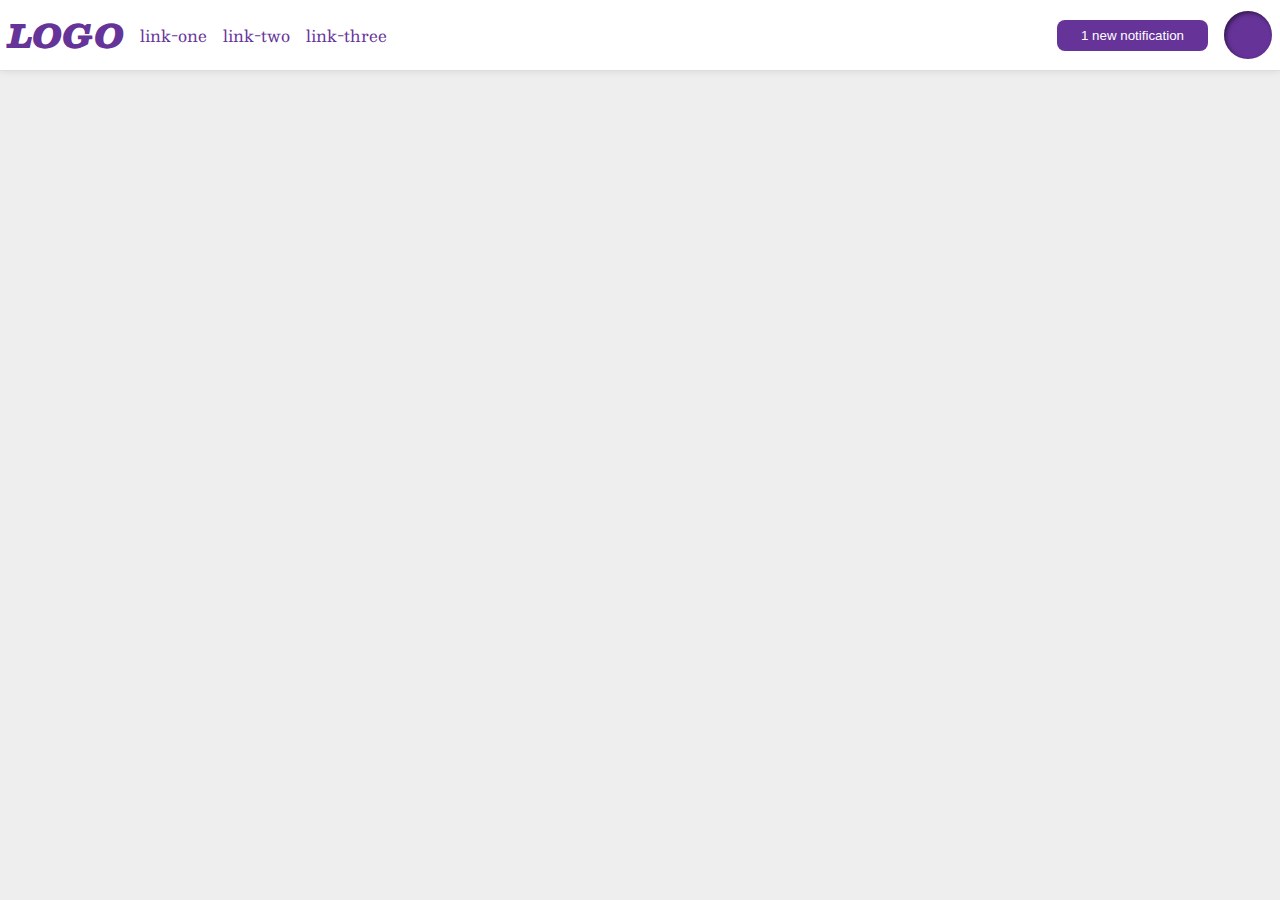
<file: flex/03-flex-header-2/index.html>
<!DOCTYPE html>
<html lang="en">
  <head>
    <meta charset="UTF-8">
    <meta http-equiv="X-UA-Compatible" content="IE=edge">
    <meta name="viewport" content="width=device-width, initial-scale=1.0">
    <title>Flex Header 2</title>
    <link rel="stylesheet" href="style.css">
  </head>
  <body>
    <div class="header">
      <div class="left">
        <div class="logo">
          LOGO
        </div>
        <ul class="links">
          <li><a href="https://google.com">link-one</a></li>
          <li><a href="https://google.com">link-two</a></li>
          <li><a href="https://google.com">link-three</a></li>
        </ul>
      </div>
      <div class="right">
        <button class="notifications">
          1 new notification
        </button>
      <div class="profile-image"></div>
    </div>
    </div>
  </body>
</html>
</file>
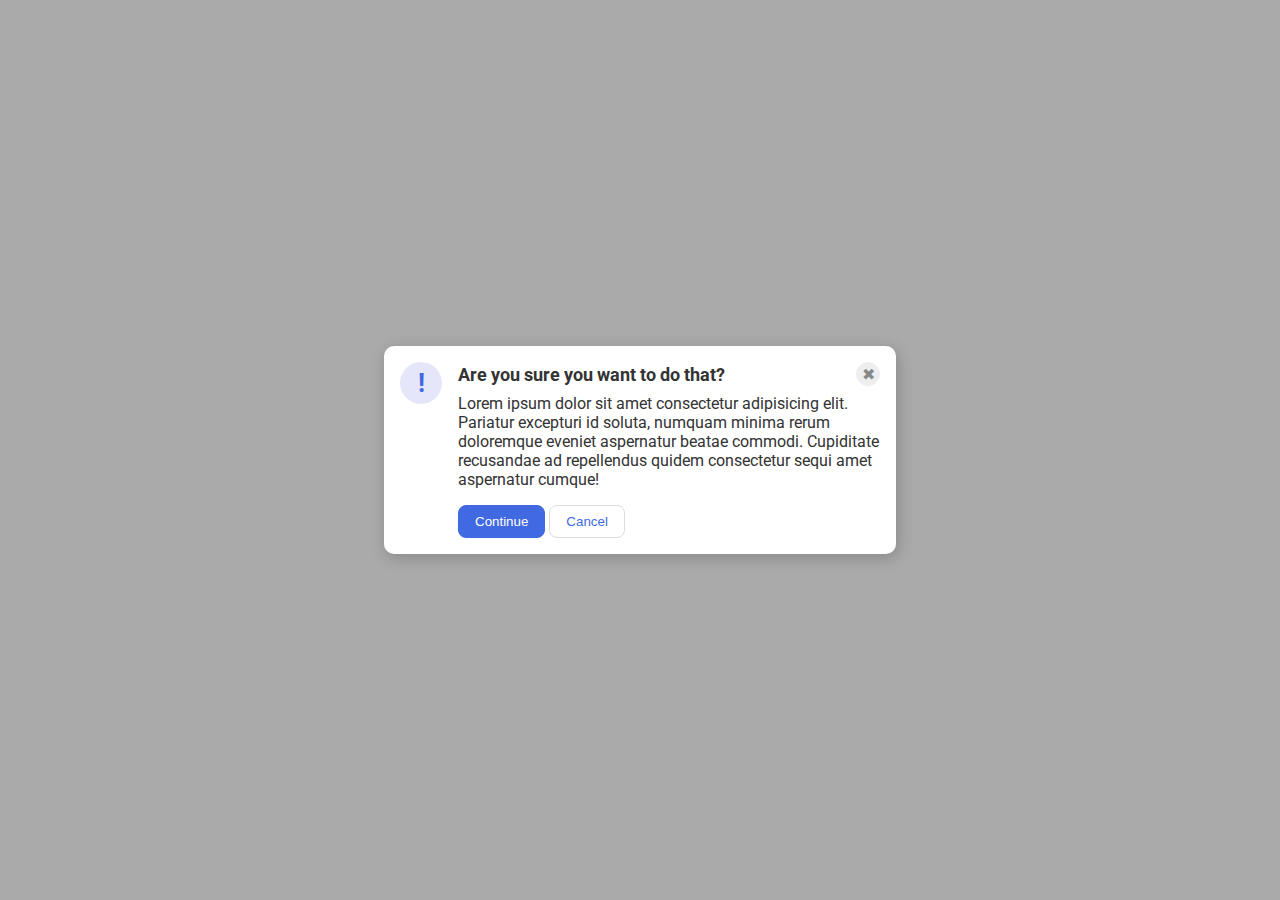
<file: flex/05-flex-modal/index.html>
<!DOCTYPE html>
<html lang="en">
  <head>
    <meta charset="UTF-8">
    <meta http-equiv="X-UA-Compatible" content="IE=edge">
    <meta name="viewport" content="width=device-width, initial-scale=1.0">
    <link rel="stylesheet" href="style.css">
    <title>Modal</title>
  </head>
  <body>
    <div class="modal">
      <div class="icon">!</div>
      <div class="container">
        <div class="header">Are you sure you want to do that?
          <button class="close-button">✖</button>
        </div>
        <div class="text">Lorem ipsum dolor sit amet consectetur adipisicing elit. Pariatur excepturi id soluta, numquam minima rerum doloremque eveniet aspernatur beatae commodi. Cupiditate recusandae ad repellendus quidem consectetur sequi amet aspernatur cumque!</div>
        <button class="continue">Continue</button>
        <button class="cancel">Cancel</button>
      </div>
    </div>
  </body>
</html>
</file>
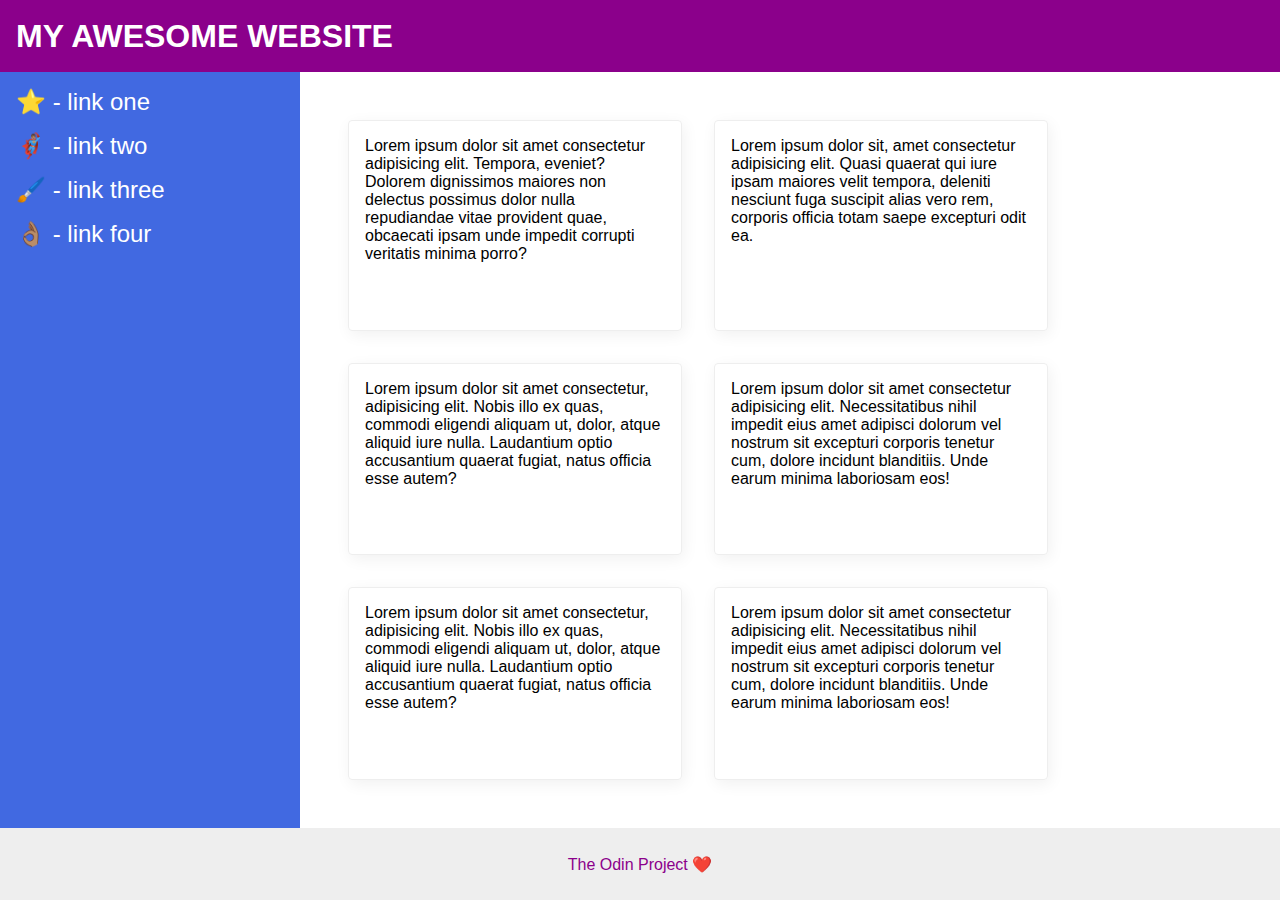
<file: flex/07-flex-layout-2/index.html>
<!DOCTYPE html>
<html lang="en">
  <head>
    <meta charset="UTF-8">
    <meta http-equiv="X-UA-Compatible" content="IE=edge">
    <meta name="viewport" content="width=device-width, initial-scale=1.0">
    <title>The Holy Grail</title>
    <link rel="stylesheet" href="style.css">
  </head>
  <body>
    <div class="header">
      MY AWESOME WEBSITE
    </div>
    <div class="body">
      <div class="sidebar">
        <ul>
          <li><a href="#">⭐ - link one</a></li>
          <li><a href="#">🦸🏽‍♂️ - link two</a></li>
          <li><a href="#">🖌️ - link three</a></li>
          <li><a href="#">👌🏽 - link four</a></li>
        </ul>
      </div>
      <div class="container">
        <div class="card">Lorem ipsum dolor sit amet consectetur adipisicing elit. Tempora, eveniet? Dolorem dignissimos maiores non delectus possimus dolor nulla repudiandae vitae provident quae, obcaecati ipsam unde impedit corrupti veritatis minima porro?</div>
        <div class="card">Lorem ipsum dolor sit, amet consectetur adipisicing elit. Quasi quaerat qui iure ipsam maiores velit tempora, deleniti nesciunt fuga suscipit alias vero rem, corporis officia totam saepe excepturi odit ea.</div>
        <div class="card">Lorem ipsum dolor sit amet consectetur, adipisicing elit. Nobis illo ex quas, commodi eligendi aliquam ut, dolor, atque aliquid iure nulla. Laudantium optio accusantium quaerat fugiat, natus officia esse autem?</div>
        <div class="card">Lorem ipsum dolor sit amet consectetur adipisicing elit. Necessitatibus nihil impedit eius amet adipisci dolorum vel nostrum sit excepturi corporis tenetur cum, dolore incidunt blanditiis. Unde earum minima laboriosam eos!</div>
        <div class="card">Lorem ipsum dolor sit amet consectetur, adipisicing elit. Nobis illo ex quas, commodi eligendi aliquam ut, dolor, atque aliquid iure nulla. Laudantium optio accusantium quaerat fugiat, natus officia esse autem?</div>
        <div class="card">Lorem ipsum dolor sit amet consectetur adipisicing elit. Necessitatibus nihil impedit eius amet adipisci dolorum vel nostrum sit excepturi corporis tenetur cum, dolore incidunt blanditiis. Unde earum minima laboriosam eos!</div>
      </div>
    </div>
    
    <div class="footer">
      The Odin Project ❤️
    </div>
  </body>
</html>
</file>
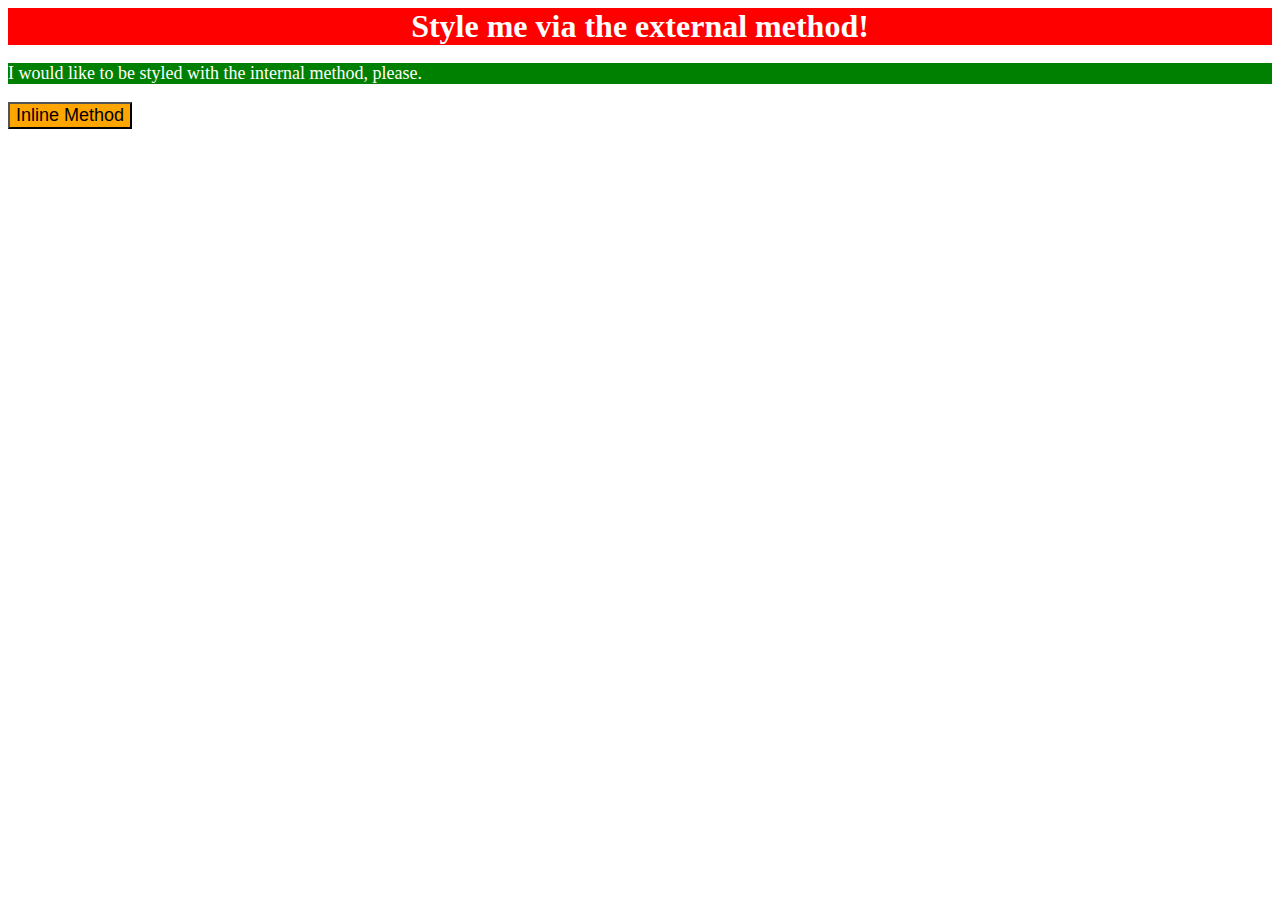
<file: foundations/01-css-methods/index.html>
<!DOCTYPE html>
<html lang="en">
  <head>
    <style>
      p{
      background-color: green;
      color: white;
      font-size: 18px;
      }
    </style>
    <meta charset="UTF-8">
    <meta http-equiv="X-UA-Compatible" content="IE=edge">
    <meta name="viewport" content="width=device-width, initial-scale=1.0">
    <link rel="stylesheet" href="styles.css">
    <title>Methods for Adding CSS</title>
  </head>
  <body>
    <div>Style me via the external method!</div>
    <p>I would like to be styled with the internal method, please.</p>
    <button style="background-color: orange; font-size: 18px;">Inline Method</button>
  </body>
</html>
</file>
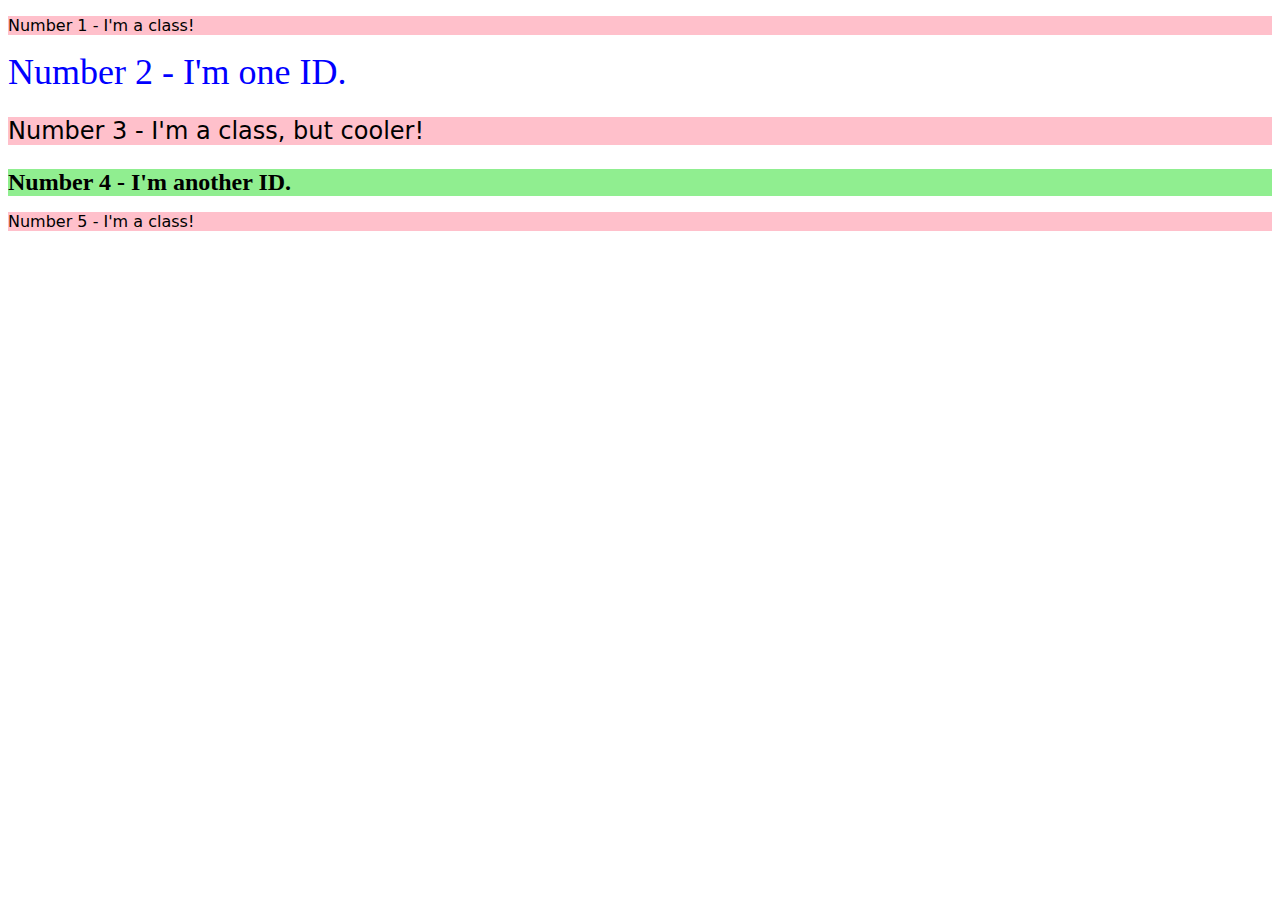
<file: foundations/02-class-id-selectors/index.html>
<!DOCTYPE html>
<html lang="en">
  <head>
    <meta charset="UTF-8">
    <meta http-equiv="X-UA-Compatible" content="IE=edge">
    <meta name="viewport" content="width=device-width, initial-scale=1.0">
    <title>Class and ID Selectors</title>
    <link rel="stylesheet" href="style.css">
  </head>
  <body>
    <p class="odd_elements">Number 1 - I'm a class!</p>
    <div id="second_element">Number 2 - I'm one ID.</div>
    <p class="odd_elements adjust_font">Number 3 - I'm a class, but cooler!</p>
    <div id="fourth_element" class="adjust_font">Number 4 - I'm another ID.</div>
    <p class="odd_elements">Number 5 - I'm a class!</p>
  </body>
</html>
</file>
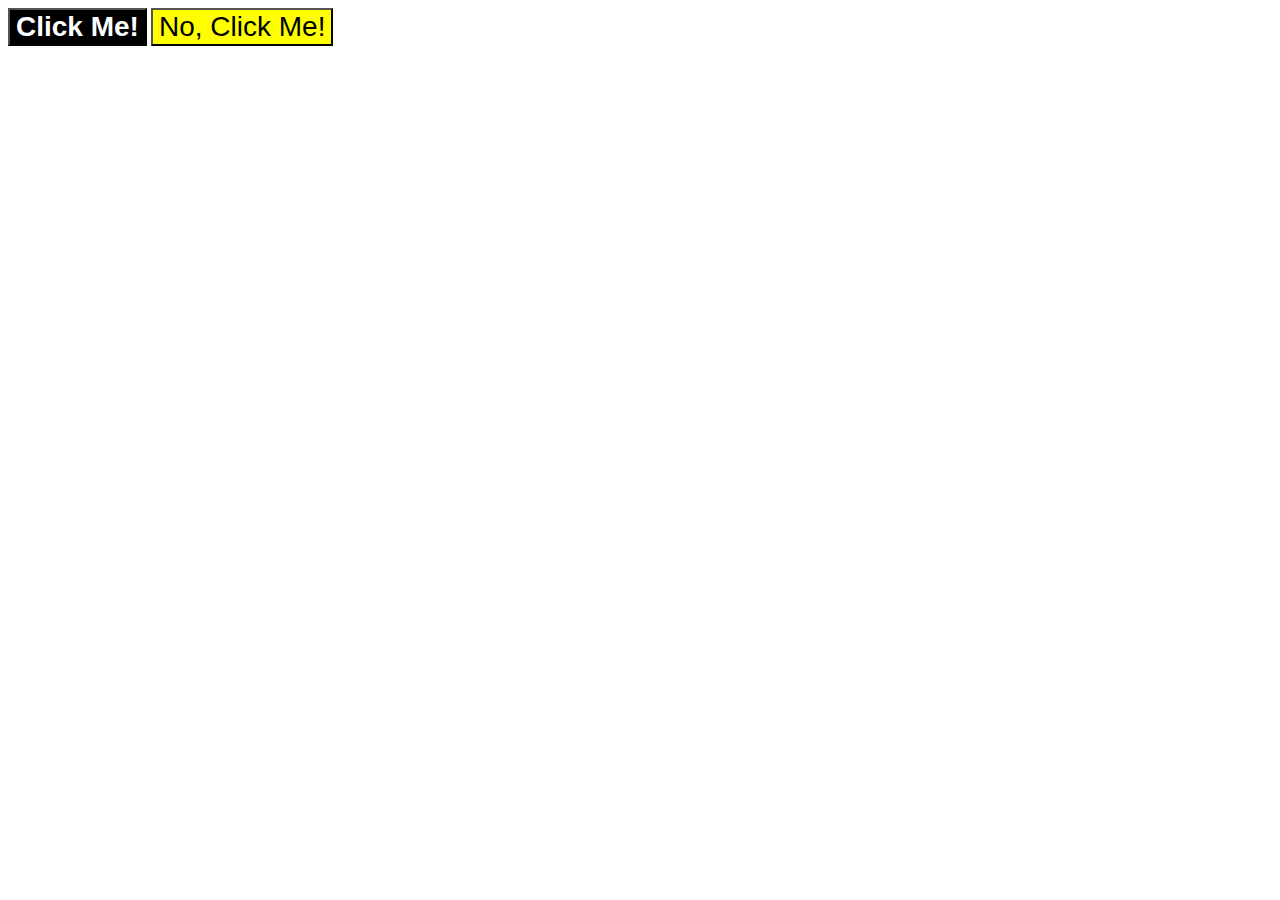
<file: foundations/03-grouping-selectors/index.html>
<!DOCTYPE html>
<html lang="en">
  <head>
    <meta charset="UTF-8">
    <meta http-equiv="X-UA-Compatible" content="IE=edge">
    <meta name="viewport" content="width=device-width, initial-scale=1.0">
    <title>Grouping Selectors</title>
    <link rel="stylesheet" href="style.css">
  </head>
  <body>
    <button class="first-button">Click Me!</button>
    <button class="second-button">No, Click Me!</button>
  </body>
</html>
</file>
<file: flex/03-flex-header-2/style.css>
/* this is some magical font-importing.  
you'll learn about it later. */
@import url('https://fonts.googleapis.com/css2?family=Besley:ital,wght@0,400;1,900&display=swap');

body {
  margin: 0;
  background: #eee;
  font-family: Besley, serif;
}

.header {
  background: white;
  border-bottom: 1px solid #ddd;
  box-shadow: 0 0 8px rgba(0,0,0,.1);
}

.profile-image {
  background: rebeccapurple;
  box-shadow: inset 2px 2px 4px rgba(0,0,0,.5);
  border-radius: 50%;
  width: 48px;
  height: 48px;
}

.logo {
  color: rebeccapurple;
  font-size: 32px;
  font-weight: 900;
  font-style: italic;
}

button {
  border: none;
  border-radius: 8px;
  background: rebeccapurple;
  color: white;
  padding: 8px 24px;
}

a {
  /* this removes the line under our links */
  text-decoration: none;
  color: rebeccapurple;
}

ul {
  list-style-type: none;
}


/* solution */

.header{
  display: flex;
  justify-content: space-between;
  padding: 8px;
}

ul{
  display: flex;
  margin: 0;
  padding: 0;
  gap: 16px;
}

.left,
.right{
  display: flex;
  align-items: center;
  gap: 16px;
}
</file>
<file: flex/05-flex-modal/style.css>
@import url('https://fonts.googleapis.com/css2?family=Roboto:wght@400;700&display=swap');

html, body {
  height: 100%;
}

body {
  font-family: Roboto, sans-serif;
  margin: 0;
  background: #aaa;
  color: #333;
  /* I'll give you this one for free */
  display: flex;
  align-items: center;
  justify-content: center;
}

.modal {
  background: white;
  width: 480px;
  border-radius: 10px;
  box-shadow: 2px 4px 16px rgba(0,0,0,.2);
}

.icon {
  color: royalblue;
  font-size: 26px;
  font-weight: 700;
  background: lavender;
  width: 42px;
  height: 42px;
  border-radius: 50%;
  display: flex;
  align-items: center;
  justify-content: center;
}

.close-button {
  background: #eee;
  border-radius: 50%;
  color: #888;
  font-weight: 400;
  font-size: 16px;
  height: 24px;
  width: 24px;
  display: flex;
  align-items: center;
  justify-content: center;
  border: 1px solid #eee;
  padding: 0;
}

button {
  cursor: pointer;
  padding: 8px 16px;
  border-radius: 8px;
}

button.continue {
  background: royalblue;
  border: 1px solid royalblue;
  color: white;
}

button.cancel {
  background: white;
  border: 1px solid #ddd;
  color: royalblue;
}

/* SOLUTION: */

.modal {
  display: flex;
  gap: 16px;
  padding: 16px;
}

.icon {
  /* this keeps the icon from getting smashed by the text */
  flex-shrink: 0;
}
/* header container should be wrapped around the button element as well in order for flex style to work */
.header {
  display: flex;
  align-items: center;
  justify-content: space-between;
  font-size: 18px;
  font-weight: 700;
  margin-bottom: 8px;
}

.text {
  margin-bottom: 16px;
}
</file>
<file: flex/07-flex-layout-2/style.css>
body {
  font-family: -apple-system, BlinkMacSystemFont, 'Segoe UI', Roboto, Oxygen, Ubuntu, Cantarell, 'Open Sans', 'Helvetica Neue', sans-serif;
  margin: 0;
  min-height: 100vh;
}

.header {
  height: 72px;
  background: darkmagenta;
  color: white;
}

.footer {
  height: 72px;
  background: #eee;
  color: darkmagenta;
}

.sidebar {
  width: 300px;
  background: royalblue;
  box-sizing: border-box;
}

.card {
  border: 1px solid #eee;
  box-shadow: 2px 4px 16px rgba(0,0,0,.06);
  border-radius: 4px;
}

/* solution */

body{
  display: flex;
  flex-direction: column;
}

.body{
  display: flex;
  flex: 1;
}

.header {
  display: flex;
  align-items: center;
  padding: 0 16px;
  font-size: 32px;
  font-weight: 900;
}

.sidebar {
  flex-shrink: 0;
  padding: 16px;
}

ul{
  list-style: none;
  margin: 0;
  padding: 0;
}

li {
  margin-bottom: 16px;
}


a {
  color: white;
  text-decoration: none;
  font-size: 24px;
}

.container {
  padding: 48px;
  display: flex;
  flex-wrap: wrap;
  gap: 32px;
}

.card {
  padding: 16px;
  width: 300px;
}

.footer {
  display: flex;
  align-items: center;
  justify-content: center;
}
</file>
<file: foundations/01-css-methods/styles.css>
div{
    background-color: red;
    color: white;
    font-size: 32px;
    text-align: center;
    font-weight: bold;
}
</file>
<file: foundations/02-class-id-selectors/style.css>
.odd_elements{
    background-color: #ffc0cb;
    font-family: Verdana, "DejaVu Sans", sans-serif;
}

#second_element{
    color: #0000ff;
    font-size: 36px;
}

.adjust_font{
    font-size: 24px;
}

#fourth_element{
    background-color: #90ee90;
    font-weight: bold;
}
</file>
<file: foundations/03-grouping-selectors/style.css>
.first-button,
.second-button{
   font-size: 28px;
   font-family: Helvetica,"Times New Roman", sans-serif;
}

.first-button{
    background-color: black;
    color: white;
    font-weight: bold;
}

.second-button{
    background-color: yellow;
}
</file>
